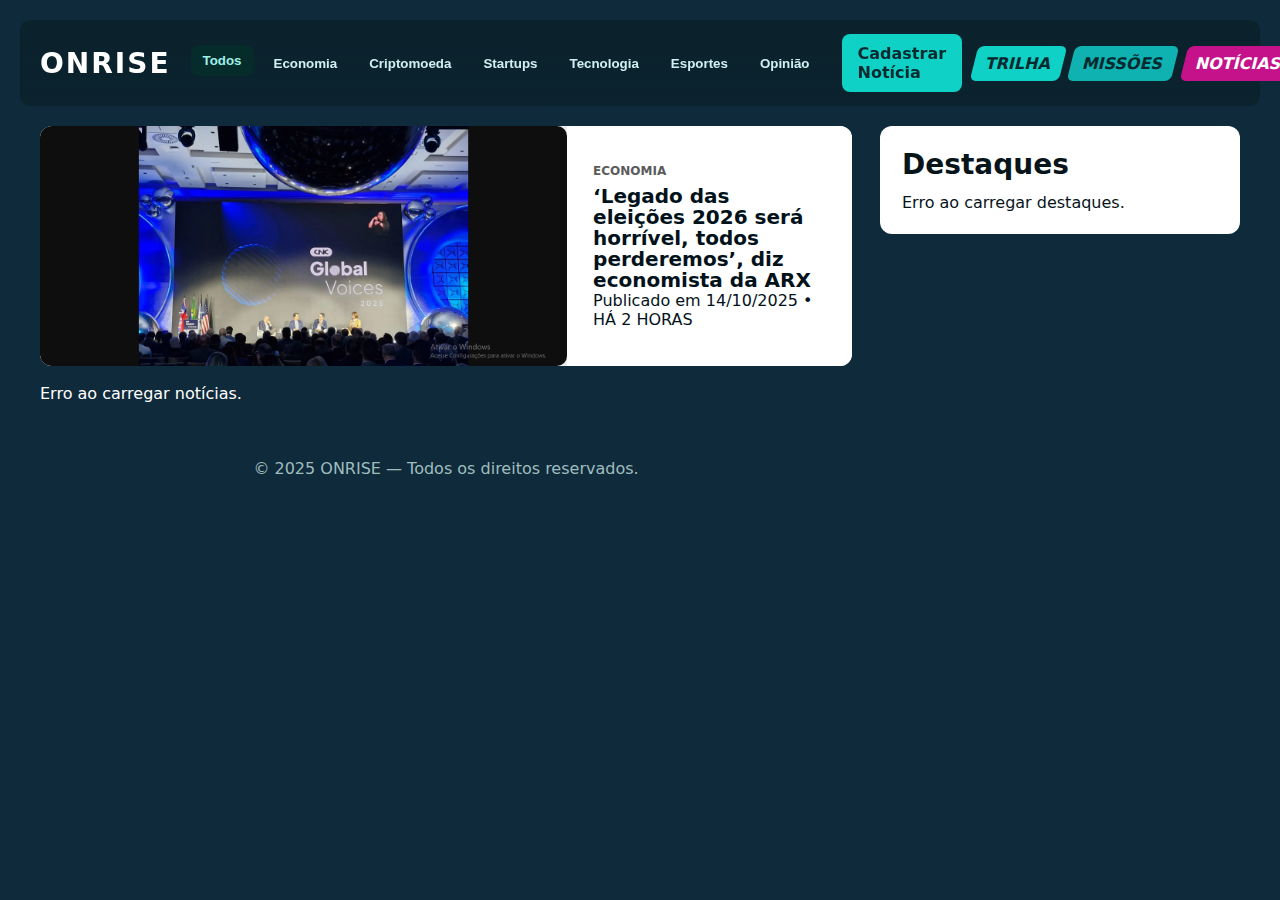
<file: OnRise 1b - Copia - Copia/public/index.html>
<!doctype html>

<html lang="pt-BR">

<head>

  <meta charset="utf-8" />

  <meta name="viewport" content="width=device-width,initial-scale=1" />

  <title>ONRISE — Notícias</title>

  <link rel="stylesheet" href="style.css" />

</head>

<body>

  <header class="site-header">

    <div class="brand">ONRISE</div>



    <nav class="main-nav" aria-label="editoriais">

      <button class="editorial-btn active" data-category="all">Todos</button>

      <button class="editorial-btn" data-category="economia">Economia</button>

      <button class="editorial-btn" data-category="criptomoeda">Criptomoeda</button>

      <button class="editorial-btn" data-category="startups">Startups</button>

      <button class="editorial-btn" data-category="tecnologia">Tecnologia</button>

      <button class="editorial-btn" data-category="esportes">Esportes</button>

      <button class="editorial-btn" data-category="opiniao">Opinião</button>

    </nav>



    <div class="header-right">

      <a href="cadastronoticia.html" class="btn-cadastrar">Cadastrar Notícia</a>



      <div class="pills">

        <div class="pill trilha">TRILHA</div>

        <div class="pill missoes">MISSÕES</div>

        <div class="pill noticias">NOTÍCIAS</div>

        <div class="pill ajustes">AJUSTES</div>

      </div>



      <div class="search">

        <input id="searchInput" placeholder="BUSCAR" aria-label="buscar" />

      </div>

    </div>

  </header>



  <main class="container">

    <section class="left-col">

     

      <a href="noticia.html?id=1" class="card big-card fade-up" data-category="economia">

        <img src="imgs/economia.png" alt="foto da notícia" style="width:100%; border-radius:10px;">

        <div class="content">

          <div class="eyebrow">ECONOMIA</div>

          <h2>‘Legado das eleições 2026 será horrível, todos perderemos’, diz economista da ARX</h2>

          <p class="card-meta">Publicado em 14/10/2025 • HÁ 2 HORAS</p>

        </div>

      </a>



     

     

      <div id="lista-noticias"></div>

      </section>

     

   

<div class="right-top">

  <aside class="right-col fade-up" data-category="all">

    <h3>Destaques</h3>

    <div id="lista-destaques" class="destaques-list">

      </div>

  </aside>

</div>



  <footer class="footer">

    <p>© 2025 ONRISE — Todos os direitos reservados.</p>

  </footer>



<script src="script.js" defer></script>

 

<script>

fetch("http://localhost:3000/noticiasNovas")

  .then(res => res.json())

  .then(lista => {

    const container = document.getElementById("lista-noticias");

    container.innerHTML = "";



    lista.forEach((noticia) => {

      const card = document.createElement("a");

      card.href = `noticia.html?id=${noticia.id}`;

      card.classList.add("noticia-card");



      card.innerHTML = `

        <img src="${noticia.imagem || 'https://via.placeholder.com/200x400'}" alt="Imagem da notícia" style="width: 25%; height: 100px; border-radius: 10px; object-fit: cover;">

        <h2>${noticia.titulo}</h2>

        <p><strong>Categoria:</strong> ${noticia.categoria}</p>

        <p>${noticia.conteudo ? noticia.conteudo.substring(0,120) + "..." : "Sem conteúdo disponível."}</p>



        <button onclick="editarNoticia(${noticia.id})" class="btn-editar">Editar</button>

        <button onclick="excluirNoticia(${noticia.id})" class="btn-excluir">Excluir</button>

      `;



      container.appendChild(card);

    });

  })

  .catch(err => console.error("Erro ao carregar notícias:", err));





// -------- FUNÇÃO PARA EXCLUIR --------

function excluirNoticia(id) {

  fetch(`http://localhost:3000/noticiasNovas/${id}`, {

    method: "DELETE"

  })

  .then(() => location.reload())

  .catch(err => console.error("Erro ao excluir:", err));

}





// -------- FUNÇÃO PARA EDITAR --------

function editarNoticia(id) {

  window.location.href = `editar.html?id=${id}`;

}

</script>





</body>

</html>
</file>
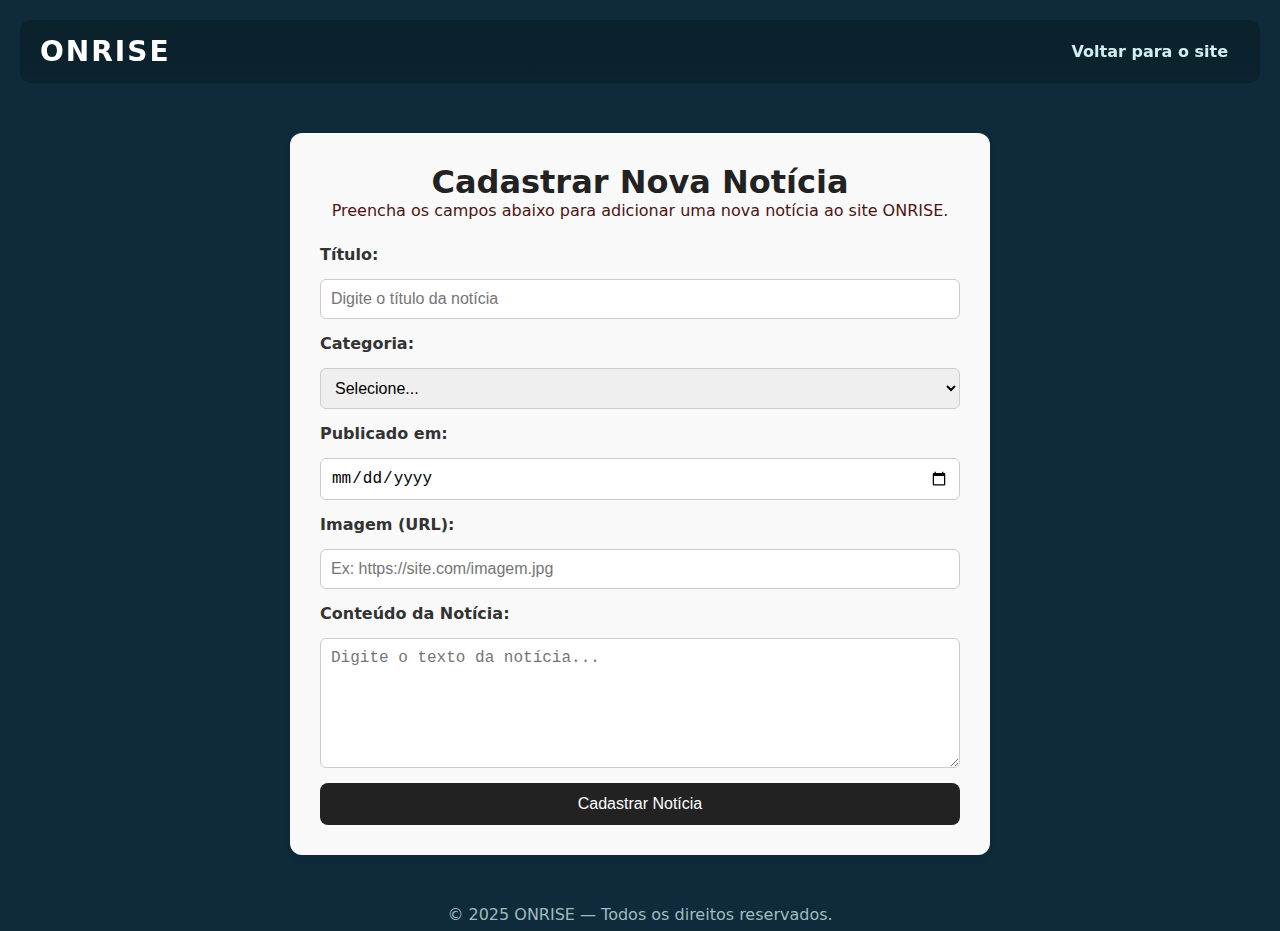
<file: OnRise 1b - Copia - Copia/public/cadastronoticia.html>
<!doctype html>
<html lang="pt-BR">
<head>
  <meta charset="utf-8" />
  <meta name="viewport" content="width=device-width,initial-scale=1" />
  <title>Cadastro de Notícias — ONRISE</title>
  <link rel="stylesheet" href="style.css" />
  <style>
 main {
      max-width: 700px;
      margin: 50px auto;
      background: #f9f9f9;
      border-radius: 12px;
      padding: 30px;
      box-shadow: 0 2px 10px rgba(0,0,0,0.1);
    }

    form {
      display: flex;
      flex-direction: column;
      gap: 15px;
    }

    label {
      font-weight: bold;
      color: #333;
    }

    input, select, textarea {
      padding: 10px;
      border: 1px solid #ccc;
      border-radius: 6px;
      font-size: 1rem;
    }

    button {
      padding: 12px;
      background-color: #222;
      color: white;
      border: none;
      border-radius: 8px;
      cursor: pointer;
      font-size: 1rem;
      transition: 0.3s;
    }

    button:hover {
      background-color: #444;
    }
  </style>
</head>

<body>
  <header class="site-header">
    <div class="brand">ONRISE</div>

    <nav class="main-nav">
      <a href="index.html" class="editorial-btn">Voltar para o site</a>
    </nav>
  </header>

  <main>
    <h1 style="text-align:center;color: #222;">Cadastrar Nova Notícia</h1>
    <p style="text-align:center;color:#501313;margin-bottom:25px;">
      Preencha os campos abaixo para adicionar uma nova notícia ao site ONRISE.
    </p>

    <form id="formNoticia">
      <label for="titulo">Título:</label>
      <input type="text" id="titulo" placeholder="Digite o título da notícia" required />

      <label for="categoria">Categoria:</label>
      <select id="categoria" required>
        <option value="">Selecione...</option>
        <option value="economia">Economia</option>
        <option value="criptomoeda">Criptomoeda</option>
        <option value="startups">Startups</option>
        <option value="tecnologia">Tecnologia</option>
        <option value="esportes">Esportes</option>
        <option value="opiniao">Opinião</option>
      </select>
     <label for="publicado">Publicado em:</label>
     <input type="date" id="publicado" required />

      <label for="imagem">Imagem (URL):</label>
      <input type="url" id="imagem" placeholder="Ex: https://site.com/imagem.jpg" />

      <label for="conteudo">Conteúdo da Notícia:</label>
      <textarea id="conteudo" rows="6" placeholder="Digite o texto da notícia..." required></textarea>

      <button type="submit">Cadastrar Notícia</button> 
      </form>
  </main>


  <footer class="footer">

    <p>© 2025 ONRISE — Todos os direitos reservados.</p>
  </footer>

  
    <script>
  const form = document.getElementById("formNoticia");

  form.addEventListener("submit", async (e) => {
    e.preventDefault();

    const noticia = {
  titulo: document.getElementById("titulo").value,
  categoria: document.getElementById("categoria").value,
  publicado: formatarData(document.getElementById("publicado").value),
  imagem: document.getElementById("imagem").value,
  conteudo: document.getElementById("conteudo").value,
  tempo: "AGORA" // você pode alterar se quiser
};

    function formatarData(dataISO) {
  if (!dataISO) return "";
  const partes = dataISO.split("-");
  return `${partes[2]}/${partes[1]}/${partes[0]}`;
}


    try {
      const resposta = await fetch("http://localhost:3000/noticiasNovas", {
        method: "POST",
        headers: {
          "Content-Type": "application/json"
        },
        body: JSON.stringify(noticia)
      });

      if (!resposta.ok) {
        throw new Error("Erro ao salvar a notícia.");
      }

      alert("📰 Notícia cadastrada com sucesso!");
      form.reset();
    } catch (erro) {
      alert("❌ Erro ao cadastrar notícia.");
      console.error(erro);
    }
  });
</script>
</body>
</html>
</file>
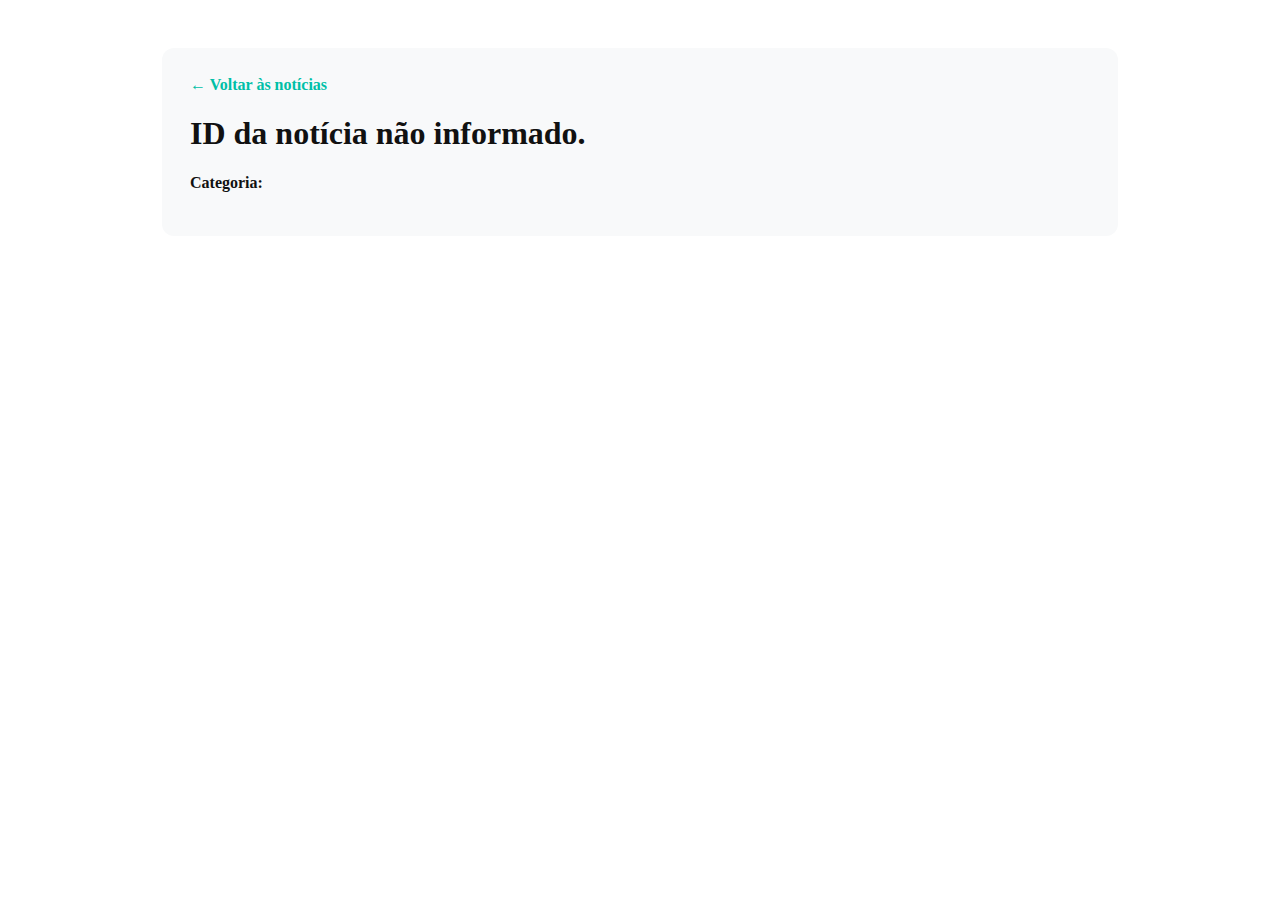
<file: OnRise 1b - Copia - Copia/public/detalhe.html>
<!doctype html>
<html lang="pt-BR">
<head>
  <meta charset="utf-8" />
  <meta name="viewport" content="width=device-width,initial-scale=1" />
  <title>Detalhe da Notícia — ONRISE</title>
</head>
<body>
  <main style="max-width:900px;margin:48px auto;background:#f8f9fa;padding:28px;border-radius:12px;color:#111;">
    <a href="index.html" style="color:#00bfa7;text-decoration:none;font-weight:700;">← Voltar às notícias</a>
    <h1 id="tituloNoticia">Carregando...</h1>
    <p><strong>Categoria:</strong> <span id="categoriaNoticia"></span></p>
    <img id="imagemNoticia" alt="Imagem da notícia" style="max-width:100%; display:none; margin-bottom:16px; border-radius:10px;">
    <div id="conteudoNoticia"></div>
  </main>

  <script>
    const params = new URLSearchParams(window.location.search);
    const id = params.get("id");

    if (!id) {
      document.getElementById("tituloNoticia").textContent = "ID da notícia não informado.";
    } else {
      fetch(`http://localhost:3000/noticiasNovas/${id}`)
        .then(res => {
          if (!res.ok) throw new Error("Notícia não encontrada");
          return res.json();
        })
        .then(noticia => {
          document.getElementById("tituloNoticia").textContent = noticia.titulo || "Sem título";
          document.getElementById("categoriaNoticia").textContent = noticia.categoria || "";
          const img = document.getElementById("imagemNoticia");
          if (noticia.imagem) {
            img.src = noticia.imagem;
            img.style.display = "block";
          }
          document.getElementById("conteudoNoticia").innerHTML = noticia.conteudo || "";
        })
        .catch(err => {
          document.getElementById("tituloNoticia").textContent = "Erro ao carregar notícia.";
          console.error(err);
        });
    }
  </script>
</body>
</html>
</file>
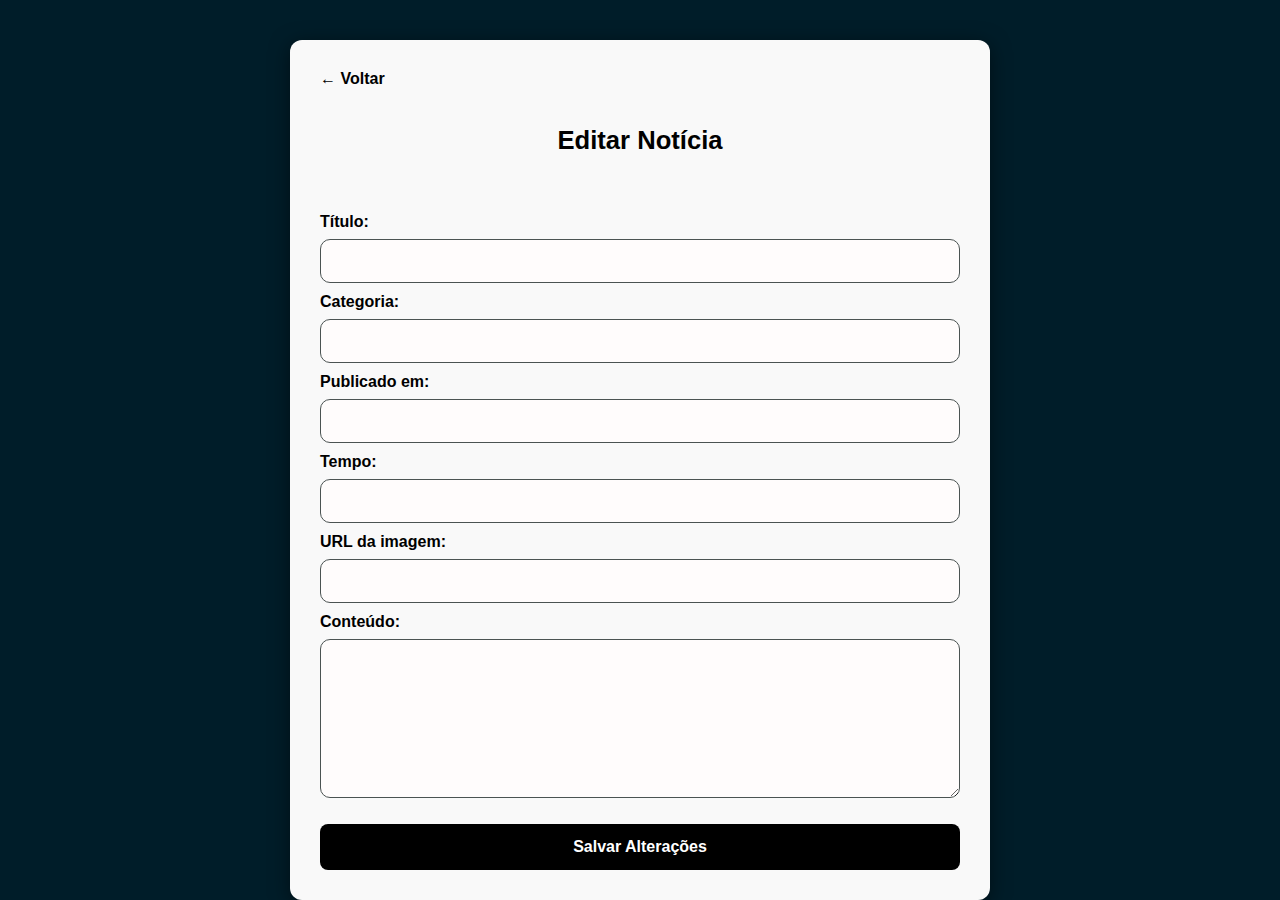
<file: OnRise 1b - Copia - Copia/public/editar.html>
<!doctype html>
<html lang="pt-BR">
<head>
  <meta charset="utf-8" />
  <meta name="viewport" content="width=device-width,initial-scale=1" />
  <title>Editar noticias — ONRISE</title>
  <link rel="stylesheet" href="style.css" />
 
<style>

    body {
        background-color: #001d29;
        font-family: Arial, sans-serif;
        color: #000000;
        margin: 0;
        padding: 0;

        display: flex;
        justify-content: center;
        align-items: flex-start;
        min-height: 100vh;
    }

    .container {
        width: 100%;
        max-width: 700px;  
        background: #f9f9f9;
        border-radius: 12px;
        padding: 30px;
        margin-top: 40px;

        box-shadow: 0 4px 20px rgba(0,0,0,0.5);

        display: flex;
        flex-direction: column;
    }

    a {
        color: #000000;
        text-decoration: none;
        font-weight: bold;
        margin-bottom: 10px;
    }

    h1 {
        text-align: center;
        color: #000000;
        margin-bottom: 20px;
        font-size: 1.6rem;
    }

    label {
        font-weight: bold;
        color: #000000;
        margin-top: 10px;
        margin-bottom: 8px;
        display: block;
    }

    input, textarea {
        width: 100%;
        padding: 12px;
        background: #fffcfc;
        border: 1px solid #4b5352;
        color: #000000;
        border-radius: 10px;
        font-size: 1rem;
        outline: none;
    }

    
    textarea {
        resize: vertical; 
    }

    button {
        margin-top: 22px;
        width: 100%;
        padding: 14px;
        background-color: #000000;
        color: #ffffff;
        border: none;
        border-radius: 8px;
        cursor: pointer;
        font-size: 1rem;
        font-weight: bold;
        transition: 0.3s;
    }

    button:hover {
        opacity: 0.8;
    }

</style>


</head>

<body>

<div class="container">
    <a href="index.html">← Voltar</a>
    <h1 >Editar Notícia</h1>

    <form id="form-editar">
        <label>Título:</label>
        <input type="text" id="titulo">

        <label>Categoria:</label>
        <input type="text" id="categoria">

        <label>Publicado em:</label>
        <input type="text" id="publicado">

        <label>Tempo:</label>
        <input type="text" id="tempo">

        <label>URL da imagem:</label>
        <input type="text" id="imagem">

        <label>Conteúdo:</label>
        <textarea id="conteudo" rows="7"></textarea>

        <button type="button" onclick="salvar()">Salvar Alterações</button>
    </form>
</div>

<script>

const params = new URLSearchParams(window.location.search);
const id = params.get("id");


fetch(`http://localhost:3000/noticiasNovas/${id}`)
    .then(res => res.json())
    .then(noticia => preencherFormulario(noticia))
    .catch(() => alert("Erro ao carregar notícia."));

function preencherFormulario(noticia) {
    document.getElementById("titulo").value = noticia.titulo || "";
    document.getElementById("categoria").value = noticia.categoria || "";
    document.getElementById("publicado").value = noticia.publicado || "";
    document.getElementById("tempo").value = noticia.tempo || "";
    document.getElementById("imagem").value = noticia.imagem || "";
    document.getElementById("conteudo").value = noticia.conteudo || "";
}


function salvar() {
    const dadosAtualizados = {
        titulo: document.getElementById("titulo").value,
        categoria: document.getElementById("categoria").value,
        publicado: document.getElementById("publicado").value,
        tempo: document.getElementById("tempo").value,
        imagem: document.getElementById("imagem").value,
        conteudo: document.getElementById("conteudo").value
    };

    fetch(`http://localhost:3000/noticiasNovas/${id}`, {
        method: "PUT",
        headers: { "Content-Type": "application/json" },
        body: JSON.stringify(dadosAtualizados)
    })
    .then(() => {
        alert("Notícia atualizada com sucesso!");
        window.location.href = `noticia.html?id=${id}`;
    })
    .catch(() => alert("Erro ao salvar alterações."));
}
</script>

</body>
</html>
</file>
<file: OnRise 1b - Copia - Copia/public/style.css>
*{box-sizing:border-box;margin:0;padding:0}
html,body{height:100%}
body{
  font-family: Inter, system-ui, -apple-system, "Segoe UI", Roboto, Arial;
  background:#0f2a3a;
  color:#ffffff;
  -webkit-font-smoothing:antialiased;
  padding:20px;
}


.site-header{
  display:flex;
  align-items:center;
  gap:20px;
  justify-content:space-between;
  margin-bottom:18px;
  position:sticky;
  top:0;
  z-index:40;
  background:linear-gradient(180deg, rgba(11,34,44,0.95), rgba(11,34,44,0.85));
  padding:14px 20px;
  border-radius:10px;
}

.brand{
  font-weight:800;font-size:28px;color:#ffffff;letter-spacing:2px;
}


.main-nav{
  display:flex;
  gap:8px;
  align-items:center;
}
.editorial-btn{
  background:transparent;
  color:#cfeff0;
  border:0;
  padding:8px 12px;
  border-radius:8px;
  cursor:pointer;
  font-weight:700;
  transition:all .18s ease;
}
.editorial-btn.active,
.editorial-btn:hover{
  background:#052b2b;
  color:oklch(90.251% 0.08185 187.269);
  transform:translateY(-3px);
}


.header-right{display:flex;align-items:center;gap:12px}
.pills{display:flex;gap:8px}
.pill{padding:8px 12px;font-weight:800;border-radius:6px;transform:skewX(-14deg);cursor:pointer;transition:all .18s}
.pill > *{display:inline-block;transform:skewX(14deg)}
.pill.trilha{background:#0fd1c6;color:#04292e}
.pill.missoes{background:#0fb2b0;color:#04292e}
.pill.noticias{background:#c5128a;color:#ffffff}
.pill.ajustes{background:#0fd1c6;color:#04292e}
.pill:hover{transform:skewX(-14deg) scale(1.05)}


.search{background:#63e5dd;padding:6px 8px;border-radius:8px}
.search input{border:0;background:transparent;outline:0;font-weight:700;color:#052b2b;padding:6px 8px;width:160px}


.container{
  display:grid;
  grid-template-columns:1fr 360px;
  gap:28px;
  max-width:1200px;
  margin:20px auto;
}


.left-col{display:flex;flex-direction:column;gap:18px}


.card{background:#e9eef0;border-radius:12px;overflow:hidden;display:flex;align-items:stretch;color:#04121a;text-decoration:none}
.big-card{height:240px;display:flex;transition:transform .25s,box-shadow .25s}
.big-card .image{flex:1;background:linear-gradient(180deg,#d7d7d7,#cfcfcf)}
.big-card .content{width:420px;padding:22px 26px;background:white;display:flex;flex-direction:column;justify-content:center}
.big-card:hover{transform:translateY(-6px);box-shadow:0 12px 30px rgba(2,10,12,0.25)}
.card .eyebrow{font-size:12px;font-weight:800;color:#5b5b5b;margin-bottom:8px}
.card h2{font-size:20px;color:#02121a;line-height:1.05}


.small-list{display:flex;flex-direction:column;gap:14px}
.small-item{display:flex;gap:18px;align-items:center;background:transparent;color:inherit;text-decoration:none;transition:transform .18s}
.small-item:hover{transform:translateX(6px)}
.thumb{width:180px;height:110px;border-radius:12px;background:linear-gradient(180deg,#d7d7d7,#cfcfcf)}
.meta{flex:1;color:#cfeaf0}
.meta .kicker{font-size:12px;font-weight:800;color:#b9eef2}
.meta h3{font-size:15px;color:#fff;margin-top:6px}
.meta .time{font-size:12px;color:#9fc6cc;margin-top:8px}


.right-col{background:white;border-radius:12px;padding:22px;color:#07141a}
.right-col h3{font-size:28px;margin-bottom:12px}
.destaques-list{display:flex;flex-direction:column;gap:12px}
.destaque-item{display:flex;gap:12px;align-items:flex-start;color:inherit;text-decoration:none}
.numero{font-size:40px;font-weight:900;min-width:56px;position:relative}
.numero::after{content:'';position:absolute;left:22px;top:14px;width:30px;height:30px;background:#dedede;border-radius:2px;transform:skewX(-18deg);z-index:-1}
.destaque-text{font-size:14px;line-height:1.2;color:#111}


.footer{text-align:center;color:#9fbdbf;margin-top:28px}


a { text-decoration:none; color:inherit; }
a:hover { opacity:.9; }


@keyframes fadeUp {
  from{opacity:0; transform:translateY(30px)}
  to{opacity:1; transform:translateY(0)}
}
.fade-up {
  opacity: 1;
  transform: translateY(0);
}

.fade-up.visible{opacity:1; transform:translateY(0); animation:fadeUp .7s ease forwards}

/* Responsive */
@media (max-width:1000px){
  .container{grid-template-columns:1fr; padding-bottom:40px}
  .search input{width:100px}
  .right-col{order:2}
  .big-card .content{width:100%}
}
.noticia p {
  margin-bottom: 30px;
  line-height: 1.8;
}
.btn-cadastrar {
  background: #0fd1c6;
  color: #04292e;
  padding: 10px 16px;
  border-radius: 8px;
  font-weight: 800;
  text-decoration: none;
  transition: 0.2s;
}

.btn-cadastrar:hover {
  background: #0fb2b0;
  transform: translateY(-2px);
}
.right-top {
  position: sticky; /* Permite o posicionamento livre */
  max-width:3000px;
  
  
}
.noticia-card{
  display: flex;
  gap: 12px;
  padding: 10px;
  text-decoration: none;
}

.thumb{
  width: 25%;
  height: 100px;
  border-radius: 10px;
  object-fit: cover;
}

.meta{
  flex: 1;
  color: #cfeaf0;
}

.meta .kicker{
  font-size: 12px;
  font-weight: 800;
  color: #b9eef2;
}

.meta h3{
  font-size: 15px;
  color: #fff;
  margin-top: 6px;
}

.meta .time{
  font-size: 12px;
  color: #9fc6cc;
  margin-top: 8px;
}
</file>
